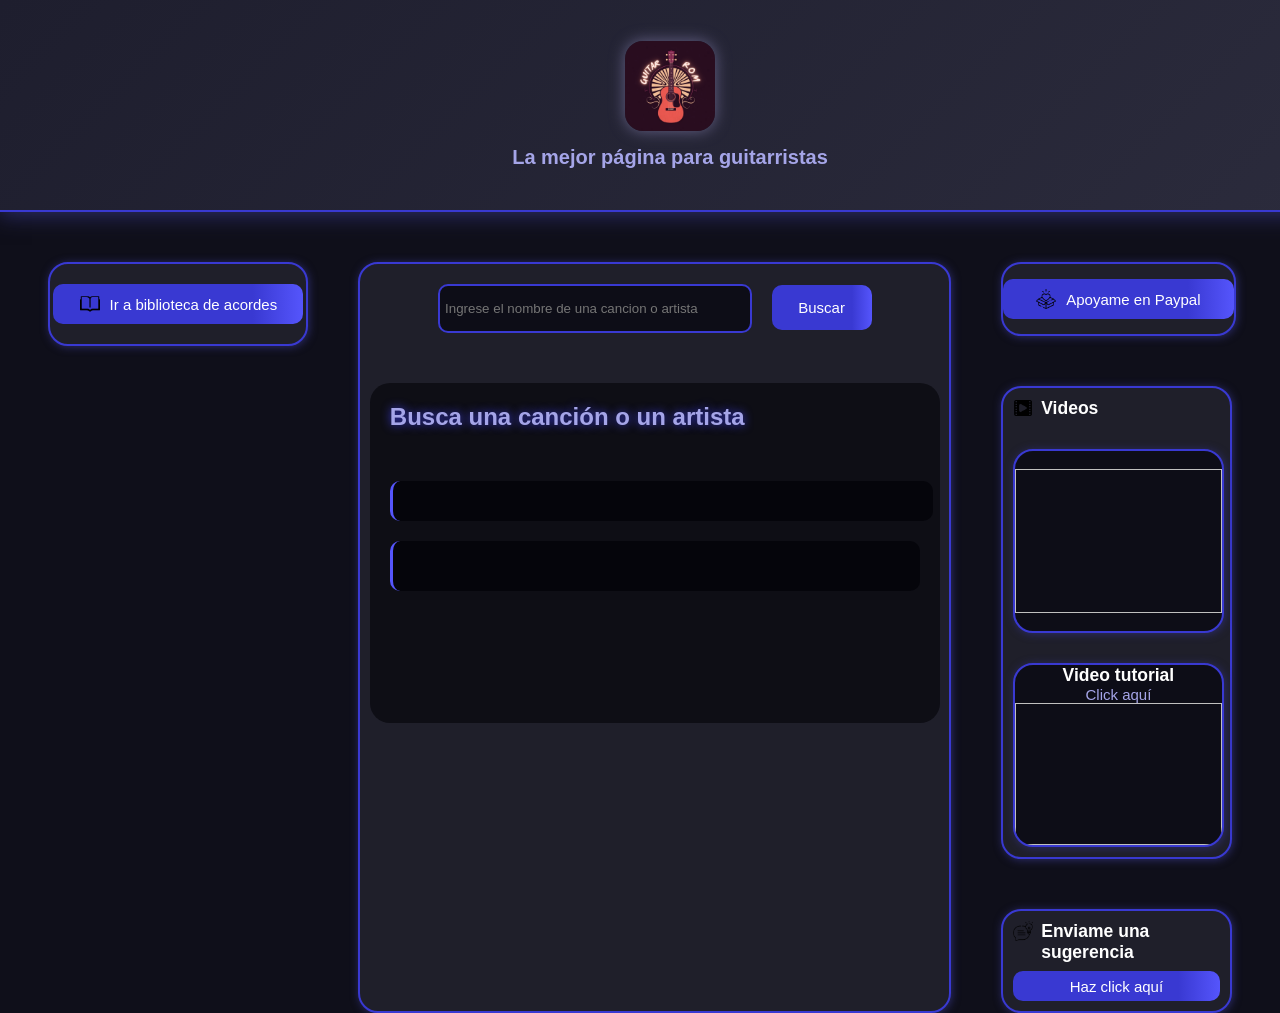
<file: index.html>
<!DOCTYPE html>
<html lang="en">
<head>
    <meta charset="UTF-8">
    <meta name="viewport" content="width=device-width, initial-scale=1.0">
    <title>Guitar Rom</title>
    <link rel="stylesheet" href="/css/todo.css">
    <link rel="icon" href="/img/logo/logo Guitar Rom.png" type="image/png">
</head>
<body>
    <header class="header">
        <img src="/img/logo/logo Guitar Rom.png">
        <h2>La mejor página para guitarristas</h2>
    </header>
    <div class="container">
        <div class="biblioteca_container">
            <button onclick="biblioteca()" class="button_biblioteca"><img src="/img/icons/icon_biblioteca.png">Ir a biblioteca de acordes</button>
        </div>
        <script>
            function biblioteca(){
                window.location="/view/biblioteca.html";
            }
        </script>
    
        <div class="central_container">
            <form>
                <input id="input" type="text" placeholder="Ingrese el nombre de una cancion o artista">
                <button type="submit">Buscar</button>
            </form>
            <div class="contenido_container">
                <h2 id="titulo-cancion">Busca una canción o un artista</h2>
                <pre id="acordes-cancion" class="acordes-cancion"></pre>
                <pre id="acordes-imgs" class="acordes-cancion imgs_acordes"></pre>
                <pre id="letra-cancion" class="letra-cancion"></pre>
            </div>
            <table class="tabla-resultados" id="tabla-resultados">
                <tbody class="tbody" id="tbody"></tbody>
            </table>
        </div>
        <script src="/script/busqueda.js"></script>
    
        <div class="info_container">
            <div class="donar">
                <button onclick="donar()"><img src="/img/icons/icon_donar.png">Apoyame en Paypal</button>
            </div>
            <script>
                function donar(){
                    window.open("https://www.paypal.com/donate/?hosted_button_id=JDK9EW678G25L","_blank");
                }
            </script>
    
            <div class="videos">
                <div class="info_video">
                    <img src="/img/icons/icon_videos.png">
                    <h3>Videos</h3>
                </div>
                <div class="video_youtube">
                    <a id="a_video"></a>
                    <img id="video_y" class="video_y">
                </div>
                <div class="video_tuto">
                    <h3>Video tutorial</h3>
                    <a id="a_tuto">Click aquí</a>
                    <img id="video_t" class="video_t">
                </div>
            </div>
    
            <div class="sugerencias">
                <div class="info_suge">
                    <img src="/img/icons/icon_sugerencias.png">
                    <h3>Enviame una sugerencia</h3>
                </div>
                <button onclick="sugerencia()">Haz click aquí</button>
                <script>
                    function sugerencia(){
                        window.open("https://wa.me/51991976276?text=Hola%2C%20vengo%20de%20tu%20web%20Guitar%20Rom%2C%20tengo%20una%20sugerencia%20para%20ti.%20Puedes%20agregar%20la%20cancion%20_______%2C%20muchas%20gracias","_blank");
                    }
                </script>
            </div>
        </div>
    </div>
</body>
</html>
</file>
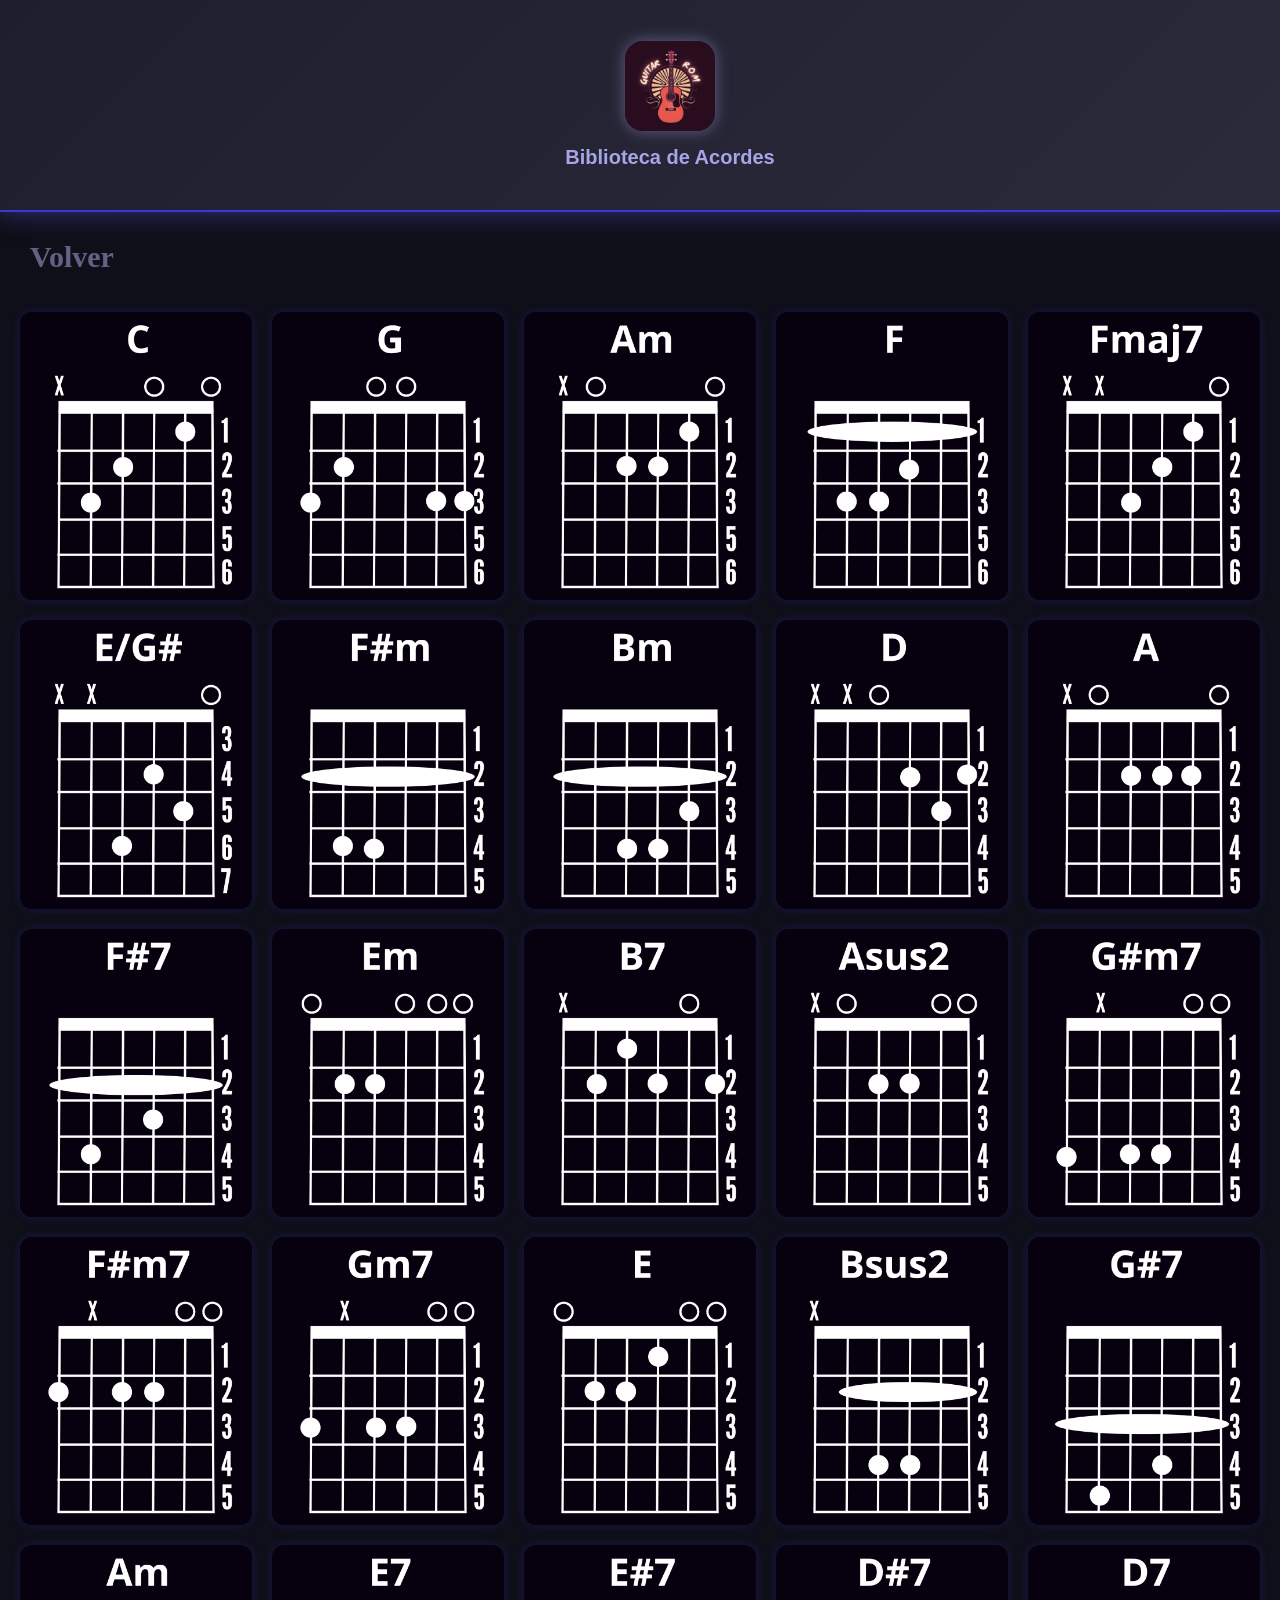
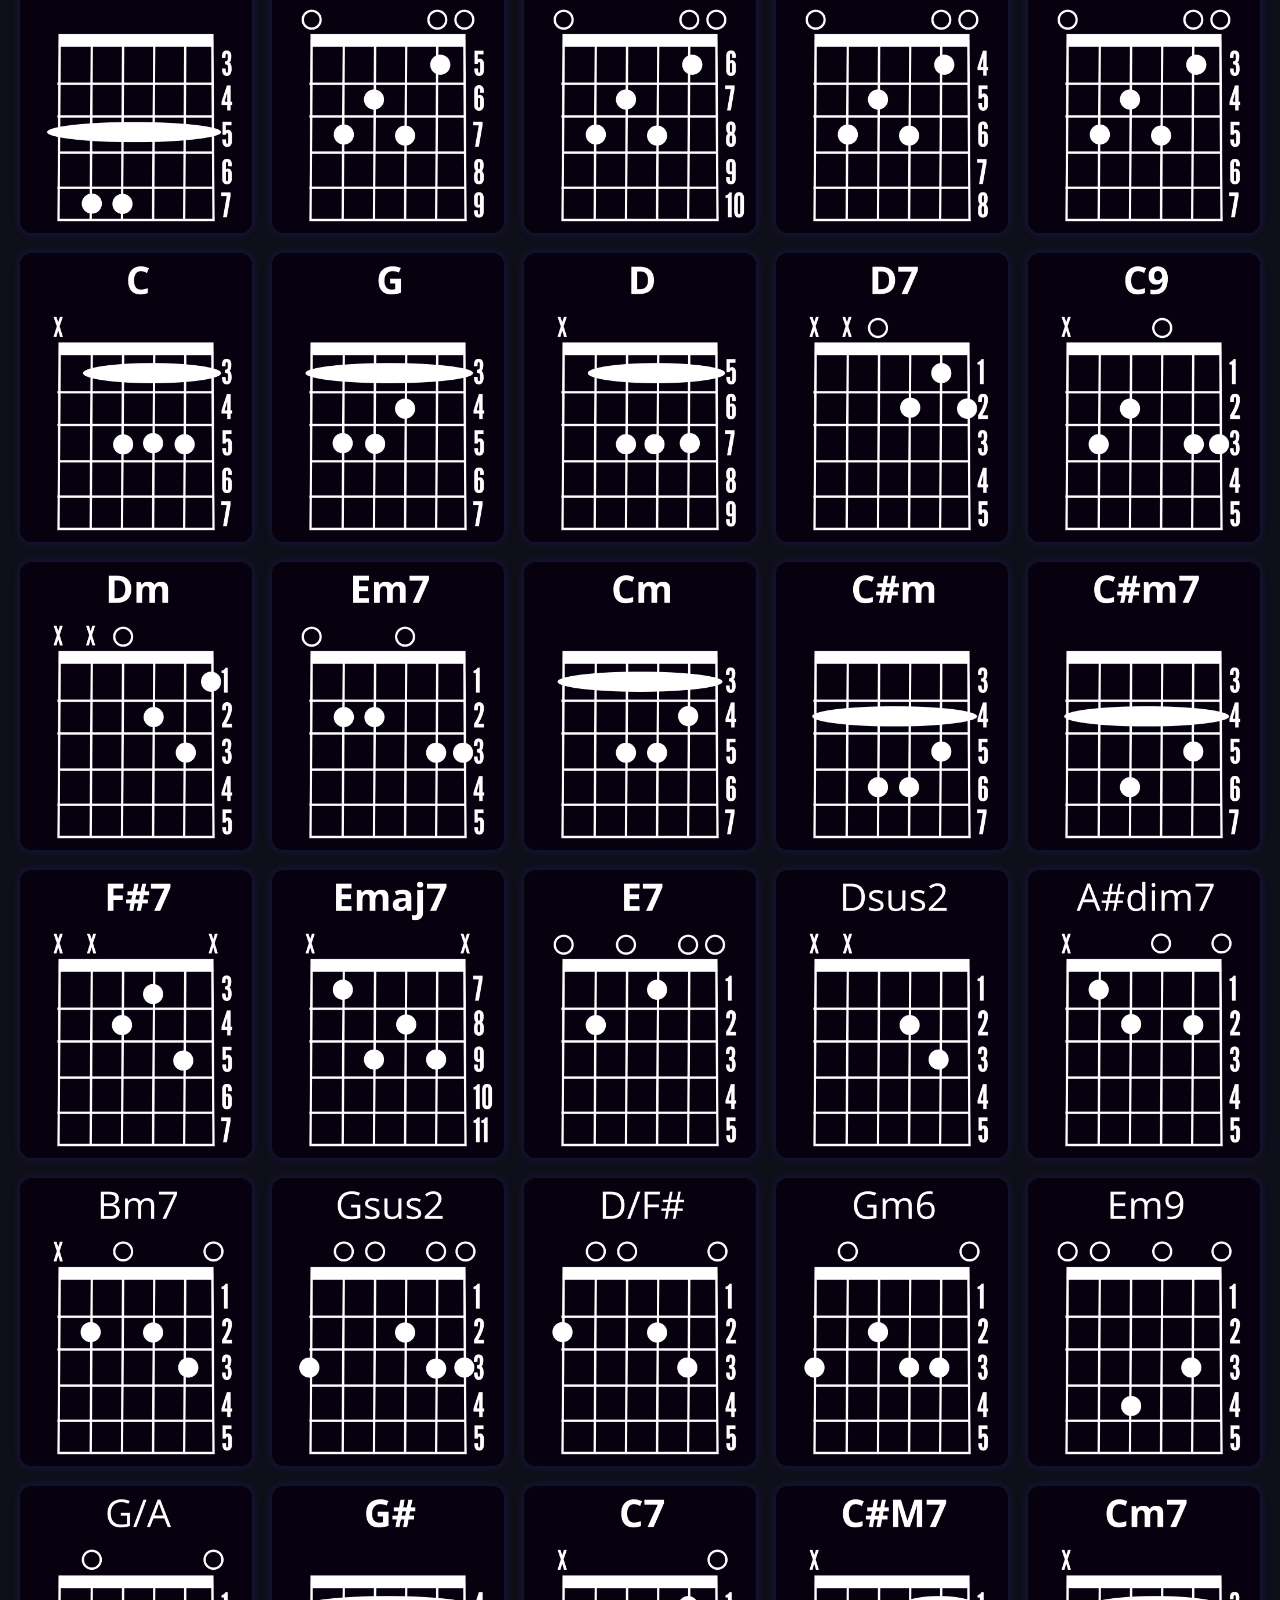
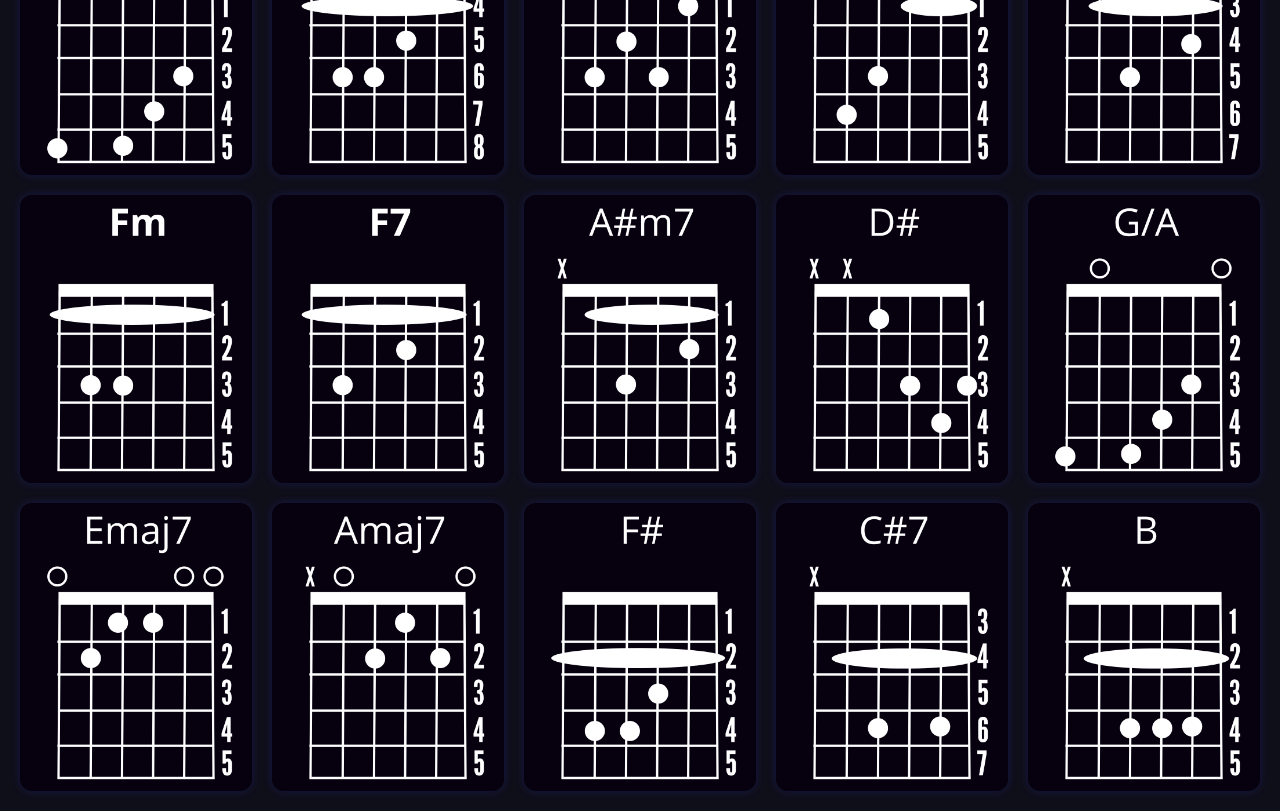
<file: view/biblioteca.html>
<!DOCTYPE html>
<html lang="en">
<head>
    <meta charset="UTF-8">
    <meta name="viewport" content="width=device-width, initial-scale=1.0">
    <title>Guitar Rom</title>
    <link rel="stylesheet" href="../css/todo.css">
    <link rel="icon" href="../img/logo/logo Guitar Rom.png" type="image/png">
</head>
<body>
    <header class="header">
        <img src="../img/logo/logo Guitar Rom.png">
        <h2>Biblioteca de Acordes</h2>
    </header>
    <div class="container container_biblioteca">
        <div class="volver">
            <a href="../index.html">Volver</a>
        </div>
        <div id="galeria" class="galeria">
            <img src="../img/acordes/C.png" alt="Acorde" class="acorde-img">
            <img src="../img/acordes/G.png" alt="Acorde" class="acorde-img">
            <img src="../img/acordes/Am.png" alt="Acorde" class="acorde-img">
            <img src="../img/acordes/F.png" alt="Acorde" class="acorde-img">
            <img src="../img/acordes/Fmaj7.png" alt="Acorde" class="acorde-img">
            <img src="../img/acordes/E_Gsos.png" alt="Acorde" class="acorde-img">
            <img src="../img/acordes/Fsosm.png" alt="Acorde" class="acorde-img">
            <img src="../img/acordes/Bm.png" alt="Acorde" class="acorde-img">
            <img src="../img/acordes/D.png" alt="Acorde" class="acorde-img">
            <img src="../img/acordes/A.png" alt="Acorde" class="acorde-img">
            <img src="../img/acordes/Fsos7.png" alt="Acorde" class="acorde-img">
            <img src="../img/acordes/Em.png" alt="Acorde" class="acorde-img">
            <img src="../img/acordes/B7.png" alt="Acorde" class="acorde-img">
            <img src="../img/acordes/Asus2.png" alt="Acorde" class="acorde-img">
            <img src="../img/acordes/Gsosm7.png" alt="Acorde" class="acorde-img">
            <img src="../img/acordes/Fsosm7.png" alt="Acorde" class="acorde-img">
            <img src="../img/acordes/Gm7.png" alt="Acorde" class="acorde-img">
            <img src="../img/acordes/E.png" alt="Acorde" class="acorde-img">
            <img src="../img/acordes/Bsus2.png" alt="Acorde" class="acorde-img">
            <img src="../img/acordes/Gsos7.png" alt="Acorde" class="acorde-img">
            <img src="../img/acordes/Am(cejilla).png" alt="Acorde" class="acorde-img">
            <img src="../img/acordes/E7(5tacuerda).png" alt="Acorde" class="acorde-img">
            <img src="../img/acordes/Esos7(6tacuerda).png" alt="Acorde" class="acorde-img">
            <img src="../img/acordes/Dsos7(4tacuerda).png" alt="Acorde" class="acorde-img">
            <img src="../img/acordes/D7(3racuerda).png" alt="Acorde" class="acorde-img">
            <img src="../img/acordes/C(cejilla).png" alt="Acorde" class="acorde-img">
            <img src="../img/acordes/G(cejilla).png" alt="Acorde" class="acorde-img">
            <img src="../img/acordes/D(cejilla).png" alt="Acorde" class="acorde-img">
            <img src="../img/acordes/D7.png" alt="Acorde" class="acorde-img">
            <img src="../img/acordes/C9.png" alt="Acorde" class="acorde-img">
            <img src="../img/acordes/Dm.png" alt="Acorde" class="acorde-img">
            <img src="../img/acordes/Em7.png" alt="Acorde" class="acorde-img">
            <img src="../img/acordes/Cm.png" alt="Acorde" class="acorde-img">
            <img src="../img/acordes/Csosm.png" alt="Acorde" class="acorde-img">
            <img src="../img/acordes/Csosm7.png" alt="Acorde" class="acorde-img">
            <img src="../img/acordes/Fsos7(simple3er).png" alt="Acorde" class="acorde-img">
            <img src="../img/acordes/Emaj7.png" alt="Acorde" class="acorde-img">
            <img src="../img/acordes/E7.png" alt="Acorde" class="acorde-img">
            <img src="../img/acordes/Dsus2.png" alt="Acorde" class="acorde-img">
            <img src="../img/acordes/Asosdim7.png" alt="Acorde" class="acorde-img">
            <img src="../img/acordes/Bm7(1ertraste).png" alt="Acorde" class="acorde-img">
            <img src="../img/acordes/Gsus2(2dotraste).png" alt="Acorde" class="acorde-img">
            <img src="../img/acordes/D_Fsos.png" alt="Acorde" class="acorde-img">
            <img src="../img/acordes/Gm6.png" alt="Acorde" class="acorde-img">
            <img src="../img/acordes/Em9.png" alt="Acorde" class="acorde-img">
            <img src="../img/acordes/G_A.png" alt="Acorde" class="acorde-img">
            <img src="../img/acordes/Gsos.png" alt="Acorde" class="acorde-img">
            <img src="../img/acordes/C7.png" alt="Acorde" class="acorde-img">
            <img src="../img/acordes/CsosM7(1ertraste).png" alt="Acorde" class="acorde-img">
            <img src="../img/acordes/Cm7.png" alt="Acorde" class="acorde-img">
            <img src="../img/acordes/Fm.png" alt="Acorde" class="acorde-img">
            <img src="../img/acordes/F7.png" alt="Acorde" class="acorde-img">
            <img src="../img/acordes/Asosm7(1ertraste).png" alt="Acorde" class="acorde-img">
            <img src="../img/acordes/Dsos(3ertraste).png" alt="Acorde" class="acorde-img">
            <img src="../img/acordes/G_A.png" alt="Acorde" class="acorde-img">
            <img src="../img/acordes/Emaj7(1ertraste).png" alt="Acorde" class="acorde-img">
            <img src="../img/acordes/Amaj7.png" alt="Acorde" class="acorde-img">
            <img src="../img/acordes/Fsos.png" alt="Acorde" class="acorde-img">
            <img src="../img/acordes/Csos7.png" alt="Acorde" class="acorde-img">
            <img src="../img/acordes/B.png" alt="Acorde" class="acorde-img">
        </div>
        <div id="modal" class="modal">
            <span id="cerrarModal" class="cerrar">&times;</span>
            <img id="imagenAmpliada" class="imagen-ampliada" alt="Vista ampliada">
        </div>
        <script src="../script/biblioteca.js"></script>
    </div>
</body>
</html>
</file>
<file: css/todo.css>
@import "colores.css";
@import "index.css";
@import "biblioteca.css";
</file>
